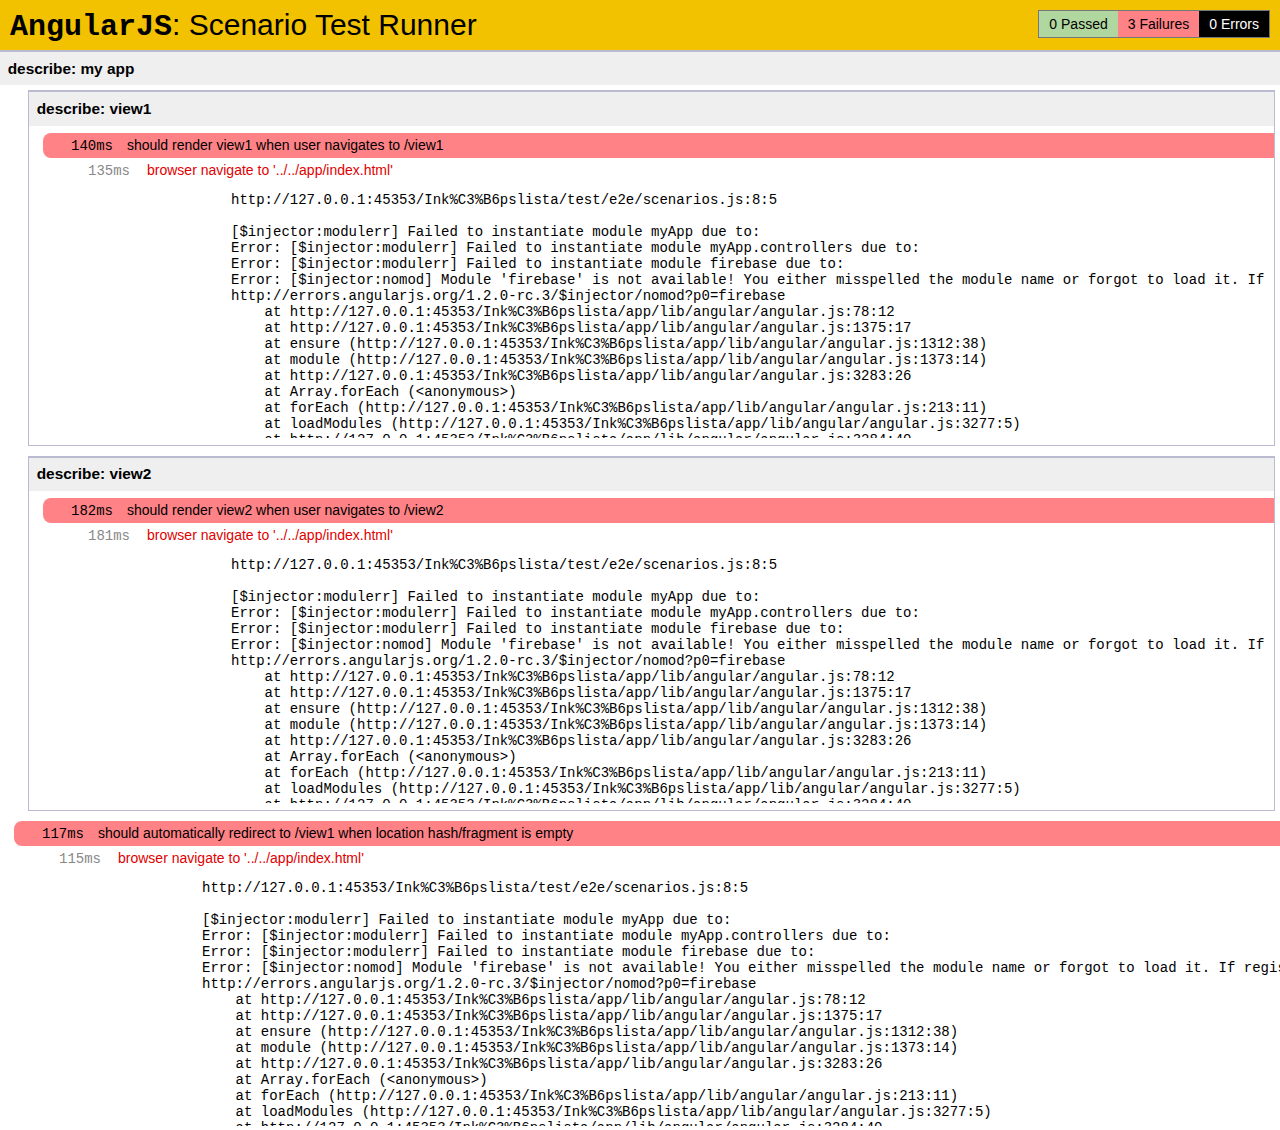
<file: Inköpslista/test/e2e/runner.html>
<!doctype html>
<html lang="en">
  <head>
    <title>End2end Test Runner</title>
    <meta charset="utf-8">
    <script src="../lib/angular/angular-scenario.js" ng-autotest></script>
    <script src="scenarios.js"></script>
  </head>
  <body>
  </body>
</html>
</file>
